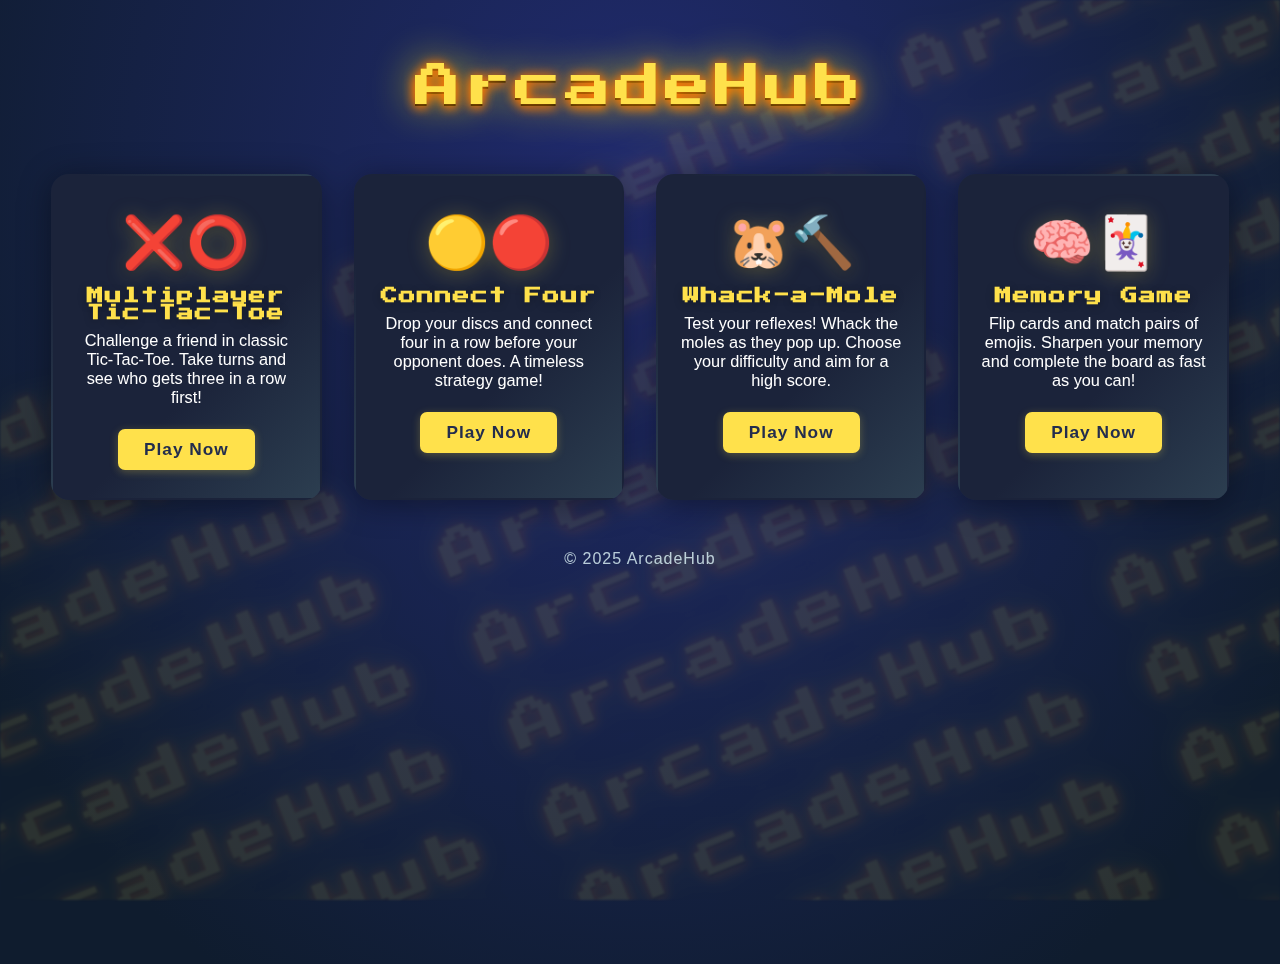
<file: ArcadeHub-WebP/index.html>
<!DOCTYPE html>
<html lang="en">
<head>
  <meta charset="UTF-8">
  <title>ArcadeHub</title>
  <meta name="viewport" content="width=device-width, initial-scale=1">
  <link href="https://fonts.googleapis.com/css2?family=Press+Start+2P&display=swap" rel="stylesheet">
  <style>
    body {
      background: radial-gradient(ellipse at 50% 20%, #212b70 0%, #0f1c2e 85%);
      min-height: 100vh;
      margin: 0;
      font-family: 'Segoe UI', Arial, sans-serif;
      color: #fff;
      overflow-x: hidden;
      position: relative;
    }

    .bg-diagonal-text {
      position: fixed;
      top: 0; left: 0;
      width: 100vw;
      height: 100vh;
      z-index: 0;
      pointer-events: none;
      overflow: hidden;
      opacity: 0.13;
      user-select: none;
      filter: blur(1px);
    }
    .bg-diagonal-lines {
      width: 200vw;
      height: 300vh;
      position: absolute;
      left: -50vw;
      top: -50vh;
      display: flex;
      flex-direction: column;
      justify-content: center;
      align-items: flex-start;
      transform: rotate(-22deg);
      animation: bg-move 18s linear infinite;
    }
    @keyframes bg-move {
      0% { transform: translateY(0) rotate(-22deg);}
      100% { transform: translateY(-240px) rotate(-22deg);}
    }
    .bg-diagonal-line {
      font-family: 'Press Start 2P', monospace;
      font-size: 4vw;
      white-space: nowrap;
      color: #ffe14b;
      opacity: 0.9;
      margin: 0 0 32px 0;
      text-shadow:
        0 0 12px #ff6f00,
        0 0 40px #fff200,
        0 2px 0 #000,
        0 4px 12px #ff6f00;
      letter-spacing: 0.2em;
      line-height: 1.2;
      animation: bg-line-move 26s linear infinite;
      will-change: transform;
    }
    @keyframes bg-line-move {
      0% { transform: translateX(0);}
      100% { transform: translateX(-25vw);}
    }

    .arcade-title-container {
      position: relative;
      margin-top: 64px;
      margin-bottom: 60px;
      text-align: center;
      z-index: 2;
    }
    .arcade-title {
      font-family: 'Press Start 2P', monospace;
      font-size: 2.9em;
      letter-spacing: 4px;
      color: #ffe14b;
      text-shadow:
        0 0 12px #ff6f00,
        0 0 40px #fff200,
        0 2px 0 #000,
        0 4px 12px #ff6f00;
      display: inline-block;
      position: relative;
      animation: arcadePulse 2.5s infinite alternate;
      z-index: 2;
      padding: 0 30px;
    }
    @keyframes arcadePulse {
      0% { text-shadow: 0 0 12px #ff6f00, 0 0 40px #fff200, 0 2px 0 #000, 0 4px 12px #ff6f00;}
      100% { text-shadow: 0 0 32px #ffe14b, 0 0 80px #fff200, 0 2px 0 #000, 0 4px 24px #ff6f00;}
    }
    
    .games-row {
      display: grid;
      grid-template-columns: repeat(4, 1fr);
      gap: 32px;
      width: 92vw;
      max-width: 1200px;
      margin: 0 auto;
      margin-bottom: 50px;
      z-index: 2;
      position: relative;
    }
    .game-card {
      background: linear-gradient(135deg, #1b233a 60%, #2c3e50 100%);
      border-radius: 18px;
      box-shadow: 0 4px 32px #0006;
      padding: 36px 20px 28px 20px;
      text-align: center;
      transition: transform 0.23s, box-shadow 0.23s, background 0.23s;
      cursor: pointer;
      border: 2.5px solid transparent;
      position: relative;
      overflow: hidden;
    }
    .game-card:hover {
      transform: translateY(-8px) scale(1.045) rotate(-1deg);
      box-shadow: 0 12px 40px #ffe14b66, 0 2px 8px #0008;
      border: 2.5px solid #ffe14b;
      background: linear-gradient(135deg, #232d4d 60%, #ffe14b 100%);
    }
    .game-icon {
      font-size: 3.2em;
      margin-bottom: 14px;
      display: block;
      text-shadow: 0 2px 8px #0002;
      transition: filter 0.2s;
      filter: drop-shadow(0 2px 10px #ffe14b44);
      animation: iconPop 1.5s infinite alternate;
    }
    @keyframes iconPop {
      0% { transform: scale(1);}
      100% { transform: scale(1.13);}
    }
    .game-title {
      font-family: 'Press Start 2P', monospace;
      font-size: 1.05em;
      font-weight: bold;
      margin-bottom: 10px;
      letter-spacing: 1px;
      text-shadow: 0 2px 8px #0004;
      color: #ffe14b;
      transition: none;
    }
    .game-desc {
      font-size: 1.02em;
      margin-bottom: 22px;
      min-height: 48px;
      color: #fff;
      transition: none;
    }
    
    .game-card:hover .game-title {
      color: #ffe14b;
      text-shadow: 0 2px 8px #0004;
    }
    
    .game-card:hover .game-desc {
      color: #fff;
    }
    .game-link {
      display: inline-block;
      padding: 10px 26px;
      background: #ffe14b;
      color: #232d4d;
      border-radius: 7px;
      text-decoration: none;
      font-weight: bold;
      letter-spacing: 1px;
      font-size: 1.08em;
      box-shadow: 0 2px 8px #ffe14b44;
      transition: background 0.2s, color 0.2s;
      border: none;
      font-family: inherit;
    }
    .game-card:hover .game-link {
      background: #232d4d;
      color: #ffe14b;
      box-shadow: 0 2px 12px #232d4d44;
    }
    
    @media (max-width: 1100px) {
      .games-row { gap: 18px; }
      .game-card { padding: 24px 8px 18px 8px; }
      .game-icon { font-size: 2em; }
    }
    @media (max-width: 900px) {
      .games-row {
        grid-template-columns: repeat(2, 1fr);
        max-width: 650px;
      }
    }
    @media (max-width: 600px) {
      .arcade-title { font-size: 1.25em; padding: 0 4px;}
      .games-row { grid-template-columns: 1fr; max-width: 98vw; }
      .game-card { margin: 0 auto; }
      .bg-diagonal-line { font-size: 8vw; }
    }
    footer {
      margin-top: 40px;
      color: #e0f7fa;
      font-size: 1em;
      letter-spacing: 1px;
      opacity: 0.8;
      text-align: center;
    }
  </style>
</head>
<body>
  
  <div class="bg-diagonal-text" aria-hidden="true">
    <div class="bg-diagonal-lines">
      <div class="bg-diagonal-line">ArcadeHub ArcadeHub ArcadeHub ArcadeHub ArcadeHub</div>
      <div class="bg-diagonal-line">ArcadeHub ArcadeHub ArcadeHub ArcadeHub ArcadeHub</div>
      <div class="bg-diagonal-line">ArcadeHub ArcadeHub ArcadeHub ArcadeHub ArcadeHub</div>
      <div class="bg-diagonal-line">ArcadeHub ArcadeHub ArcadeHub ArcadeHub ArcadeHub</div>
      <div class="bg-diagonal-line">ArcadeHub ArcadeHub ArcadeHub ArcadeHub ArcadeHub</div>
      <div class="bg-diagonal-line">ArcadeHub ArcadeHub ArcadeHub ArcadeHub ArcadeHub</div>
      <div class="bg-diagonal-line">ArcadeHub ArcadeHub ArcadeHub ArcadeHub ArcadeHub</div>
      <div class="bg-diagonal-line">ArcadeHub ArcadeHub ArcadeHub ArcadeHub ArcadeHub</div>
      <div class="bg-diagonal-line">ArcadeHub ArcadeHub ArcadeHub ArcadeHub ArcadeHub</div>
      <div class="bg-diagonal-line">ArcadeHub ArcadeHub ArcadeHub ArcadeHub ArcadeHub</div>
      <div class="bg-diagonal-line">ArcadeHub ArcadeHub ArcadeHub ArcadeHub ArcadeHub</div>
      <div class="bg-diagonal-line">ArcadeHub ArcadeHub ArcadeHub ArcadeHub ArcadeHub</div>
      <div class="bg-diagonal-line">ArcadeHub ArcadeHub ArcadeHub ArcadeHub ArcadeHub</div>
      <div class="bg-diagonal-line">ArcadeHub ArcadeHub ArcadeHub ArcadeHub ArcadeHub</div>
      <div class="bg-diagonal-line">ArcadeHub ArcadeHub ArcadeHub ArcadeHub ArcadeHub</div>
    </div>
  </div>
  <div class="arcade-title-container">
    <div class="arcade-title">ArcadeHub</div>
  </div>
  <div class="games-row">
    <div class="game-card" onclick="location.href='tictactoe.html'">
      <span class="game-icon">❌⭕</span>
      <div class="game-title">Multiplayer Tic-Tac-Toe</div>
      <div class="game-desc">Challenge a friend in classic Tic-Tac-Toe. Take turns and see who gets three in a row first!</div>
      <a class="game-link" href="tictactoe.html">Play Now</a>
    </div>
    <div class="game-card" onclick="location.href='connect4.html'">
      <span class="game-icon">🟡🔴</span>
      <div class="game-title">Connect Four</div>
      <div class="game-desc">Drop your discs and connect four in a row before your opponent does. A timeless strategy game!</div>
      <a class="game-link" href="connect4.html">Play Now</a>
    </div>
    <div class="game-card" onclick="location.href='whack.html'">
      <span class="game-icon">🐹🔨</span>
      <div class="game-title">Whack-a-Mole</div>
      <div class="game-desc">Test your reflexes! Whack the moles as they pop up. Choose your difficulty and aim for a high score.</div>
      <a class="game-link" href="whack.html">Play Now</a>
    </div>
    <div class="game-card" onclick="location.href='memory.html'">
      <span class="game-icon">🧠🃏</span>
      <div class="game-title">Memory Game</div>
      <div class="game-desc">Flip cards and match pairs of emojis. Sharpen your memory and complete the board as fast as you can!</div>
      <a class="game-link" href="memory.html">Play Now</a>
    </div>
  </div>
  <footer>
    &copy; 2025 ArcadeHub
  </footer>
</body>
</html>
</file>
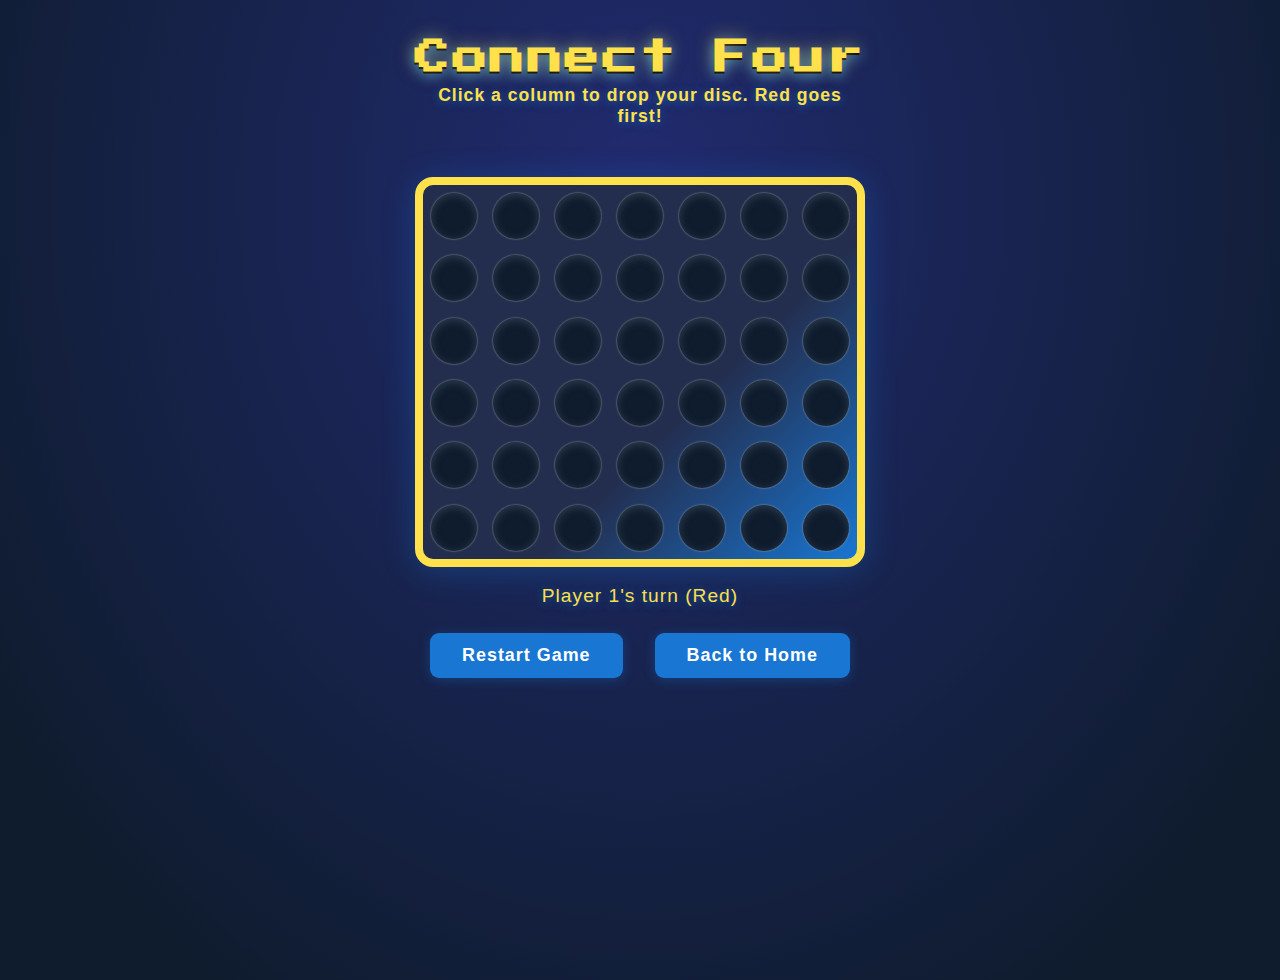
<file: ArcadeHub-WebP/connect4.html>
<!DOCTYPE html>
<html lang="en">
<head>
  <meta charset="UTF-8">
  <title>Connect Four Game</title>
  <meta name="viewport" content="width=device-width, initial-scale=1">
  <link href="https://fonts.googleapis.com/css2?family=Press+Start+2P&display=swap" rel="stylesheet">
  <link rel="stylesheet" href="connect4.css">
</head>
<body>
  <h1>Connect Four</h1>
  <p class="info">Click a column to drop your disc. <span style="color:#ffe14b;">Red</span> goes first!</p>
  <div id="game-base">
    <div id="game-table">
      <div id="board-holes"></div>
    </div>
    <div id="message"></div>
    <div id="button-row">
      <button id="restart">Restart Game</button>
      <a id="back-home" href="index.html">Back to Home</a>
    </div>
  </div>
  <script src="connect4.js"></script>
</body>
</html>
</file>
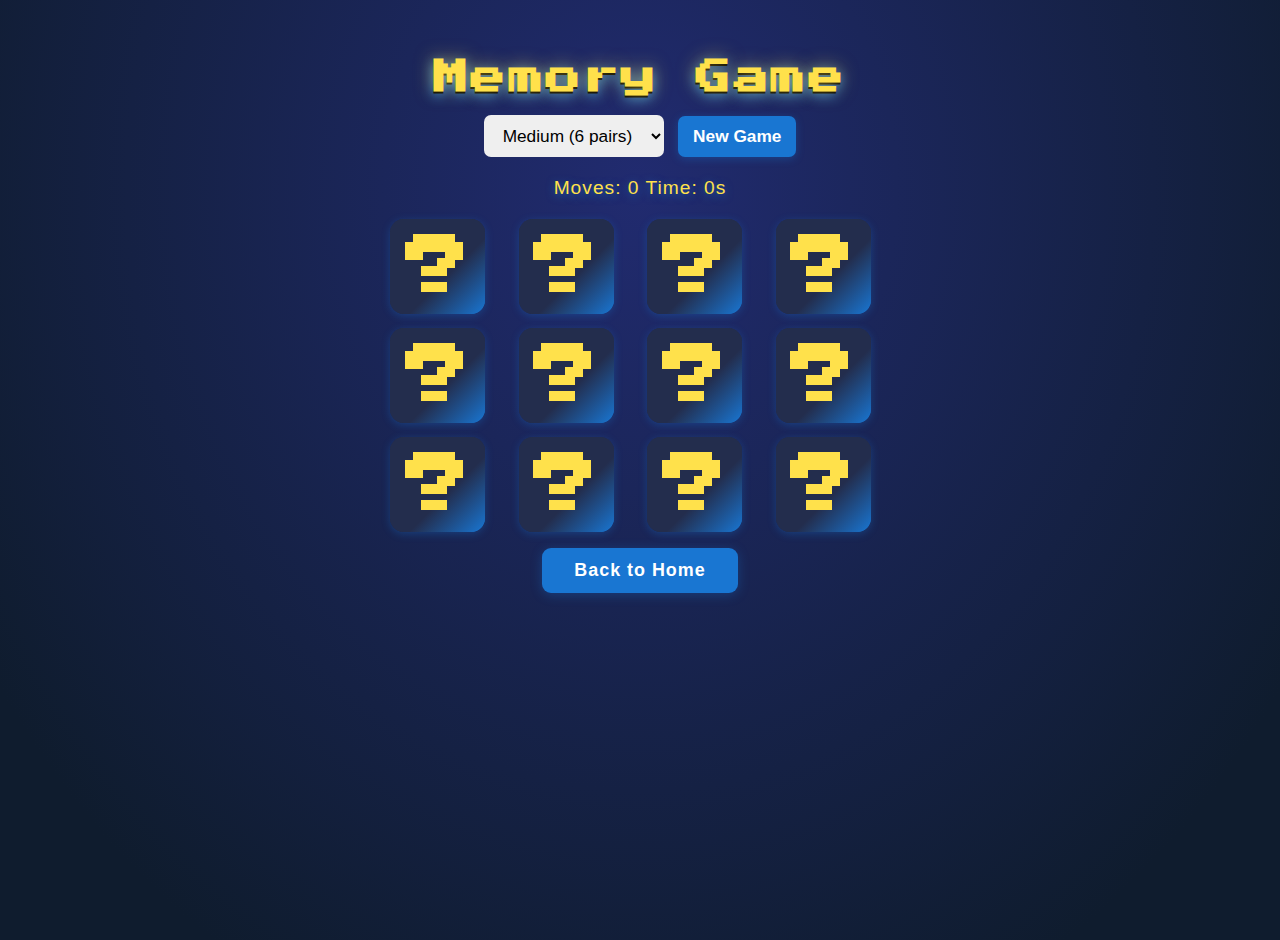
<file: ArcadeHub-WebP/memory.html>
<!DOCTYPE html>
<html lang="en">
<head>
    <meta charset="UTF-8">
    <title>Memory Game</title>
    <meta name="viewport" content="width=device-width, initial-scale=1">
    <link href="https://fonts.googleapis.com/css2?family=Press+Start+2P&display=swap" rel="stylesheet">
    <link rel="stylesheet" href="memory.css">
</head>
<body>
    <h1>Memory Game</h1>
    <div class="controls">
        <select id="difficulty">
            <option value="8">Easy (4 pairs)</option>
            <option value="12" selected>Medium (6 pairs)</option>
            <option value="16">Hard (8 pairs)</option>
        </select>
        <button id="start">New Game</button>
    </div>
    <div class="stats">
        <span>Moves: <span id="moves">0</span></span>
        <span>Time: <span id="timer">0</span>s</span>
    </div>
    <div id="game-board"></div>
    <div id="button-row">
        <a id="back-home" href="index.html">Back to Home</a>
    </div>
    <div id="win-popup" class="popup">
        <div class="popup-content">
            <h2>You Win! 🎉</h2>
            <p>Moves: <span id="win-moves">0</span></p>
            <p>Time: <span id="win-time">0</span>s</p>
            <button onclick="startGame()">Play Again</button>
        </div>
    </div>
    <script src="memory.js"></script>
</body>
</html>
</file>
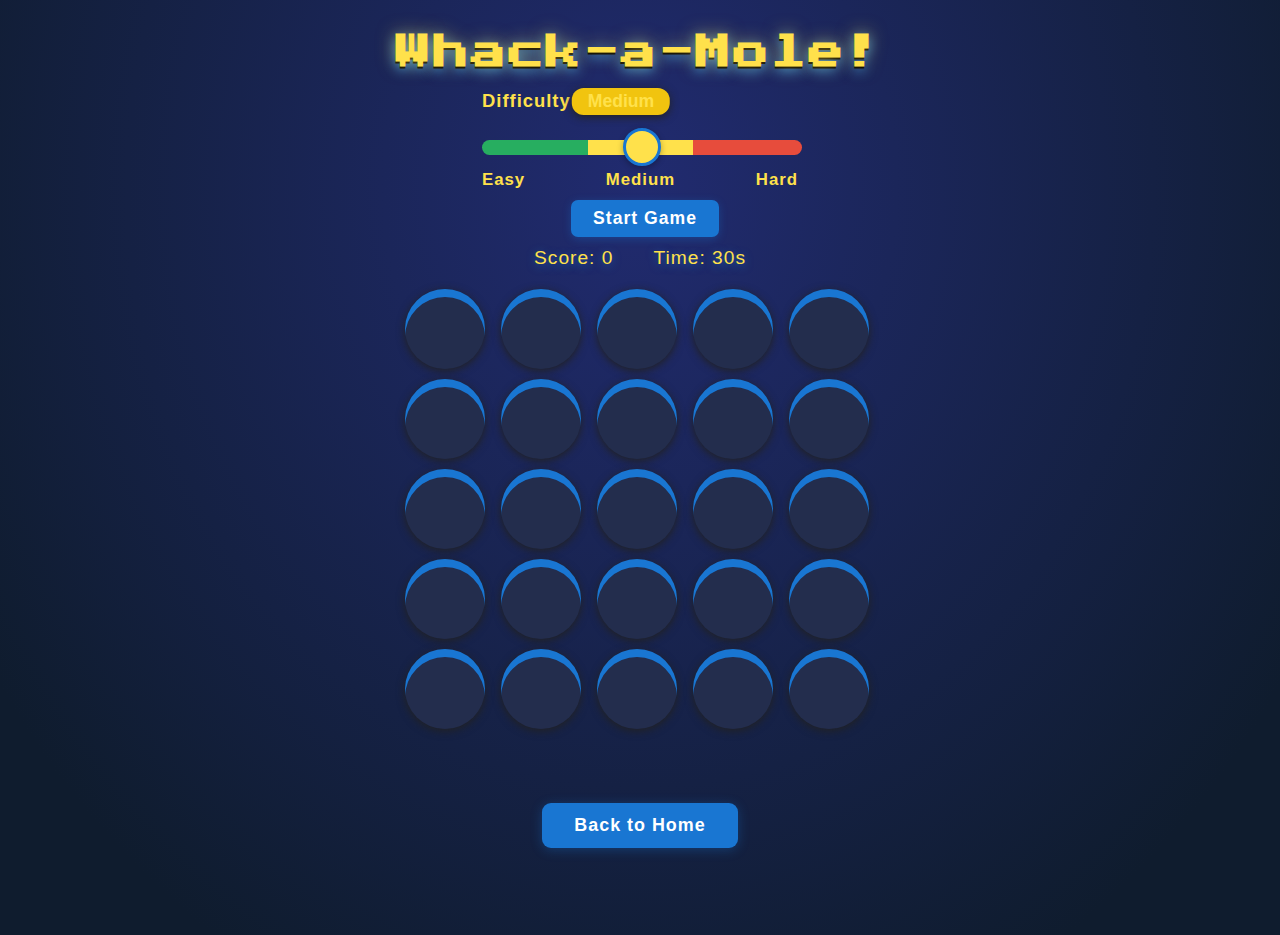
<file: ArcadeHub-WebP/whack.html>
<!DOCTYPE html>
<html lang="en">
<head>
  <meta charset="UTF-8">
  <title>Whack-a-Mole Deluxe</title>
  <meta name="viewport" content="width=device-width, initial-scale=1">
  <link href="https://fonts.googleapis.com/css2?family=Press+Start+2P&display=swap" rel="stylesheet">
  <link rel="stylesheet" href="whack.css">
</head>
<body>
  <h1>Whack-a-Mole!</h1>
  <div class="difficulty-container">
    <label for="difficulty" class="difficulty-main-label">Difficulty</label>
    <div class="slider-wrapper">
      <div id="slider-value-label">Medium</div>
      <input type="range" id="difficulty" min="1" max="3" value="2" class="slider">
    </div>
    <div class="slider-labels">
      <span>Easy</span>
      <span>Medium</span>
      <span>Hard</span>
    </div>
  </div>
  <div id="controls">
    <button id="start-btn">Start Game</button>
  </div>
  <div id="stats">
    <span>Score: <span id="score">0</span></span>
    <span>Time: <span id="time">30</span>s</span>
  </div>
  <div id="game-board"></div>
  <div id="message"></div>

  <div id="button-row">
    <a id="back-home" href="index.html">Back to Home</a>
  </div>

  <div id="popup" class="popup">
    <div class="popup-content">
      <span id="popup-close" class="popup-close">&times;</span>
      <h2>Game Over!</h2>
      <p id="popup-score"></p>
      <button id="popup-restart">Play Again</button>
    </div>
  </div>

  <script src="whack.js"></script>
</body>
</html>
</file>
<file: ArcadeHub-WebP/connect4.css>
body {
  font-family: 'Segoe UI', Arial, sans-serif;
  background: radial-gradient(ellipse at 50% 20%, #212b70 0%, #0f1c2e 85%);
  color: #fff;
  min-height: 100vh;
  margin: 0;
  text-align: center;
  padding-bottom: 40px;
}

h1 {
  font-family: 'Press Start 2P', monospace;
  font-size: 2.2em;
  color: #ffe14b;
  letter-spacing: 2.5px;
  margin-top: 40px;
  margin-bottom: 10px;
  text-shadow: 0 0 18px #ffe14b88, 0 2px 0 #000, 0 4px 12px #1976d2;
}

p.info {
  text-align: center;
  width: 420px;
  max-width: 95vw;
  margin: 0 auto 20px auto;
  font-size: 1.1em;
  font-weight: bold;
  color: #ffe14b;
  letter-spacing: 1px;
  text-shadow: 0 2px 8px #1976d2aa;
}

#game-base {
  width: 480px;
  max-width: 98vw;
  margin: 0 auto;
  padding-top: 30px;
}

#game-table {
  width: 434px;
  height: 374px;
  margin: 0 auto;
  background: linear-gradient(135deg, #232d4d 60%, #1976d2 100%);
  border-radius: 18px;
  box-shadow: 0 4px 32px #1976d255;
  position: relative;
  cursor: pointer;
  border: 8px solid #ffe14b;
  overflow: hidden;
}

#board-holes {
  position: absolute;
  top: 0; left: 0; right: 0; bottom: 0;
  width: 100%; height: 100%;
  pointer-events: none;
  z-index: 3;
  display: grid;
  grid-template-rows: repeat(6, 1fr);
  grid-template-columns: repeat(7, 1fr);
  gap: 0;
}

.board-hole {
  width: 46px;
  height: 46px;
  border-radius: 50%;
  background: #0f1c2e;
  margin: auto;
  box-shadow: 0 0 2px #aaa, inset 0 2px 8px #2c3e50;
}

.disc {
  position: absolute;
  z-index: 4;
  width: 46px;
  height: 46px;
  border-radius: 46px;
  transition: top .4s cubic-bezier(.5,1.7,.7,1.01);
  left: 0;
}

.disc.red {
  background: #d96666;
  box-shadow: 0 2px 8px #b22222, 0 0 12px #ffe14b66;
  border: 2px solid #ffe14b;
}

.disc.yellow {
  background: #ffe14b;
  box-shadow: 0 2px 8px #bdb76b, 0 0 12px #1976d288;
  border: 2px solid #1976d2;
}

.disc.win {
  animation: winFlash 1s infinite alternate;
  box-shadow: 0 0 16px 8px #fff700, 0 0 8px 4px #fff700;
  border: 2px solid #fff700;
}

@keyframes winFlash {
  0% { box-shadow: 0 0 16px 8px #fff700, 0 0 8px 4px #fff700; }
  100% { box-shadow: 0 0 32px 16px #fff700, 0 0 16px 8px #fff700; }
}

.col-hover {
  background: rgba(25, 118, 210, 0.18);
  border-radius: 50%;
  box-shadow: 0 0 8px 2px #81d4fa;
}

#message {
  text-align: center;
  font-size: 1.2em;
  min-height: 30px;
  margin: 18px auto 10px auto;
  color: #ffe14b;
  letter-spacing: 1px;
  text-shadow: 0 2px 8px #1976d2aa;
}

#button-row {
  display: flex;
  justify-content: center;
  gap: 16px;
  margin-top: 18px;
  flex-wrap: wrap;
}

#restart, #back-home {
  padding: 12px 32px;
  font-size: 1.12em;
  background: #1976d2;
  color: #fff;
  border: none;
  border-radius: 9px;
  cursor: pointer;
  font-weight: bold;
  box-shadow: 0 2px 12px #1976d255;
  transition: background 0.2s, color 0.2s;
  letter-spacing: 1px;
  margin: 0 8px;
  margin-bottom: 12px;
  text-decoration: none;
  font-family: 'Segoe UI', Arial, sans-serif;
}

#restart:hover, #back-home:hover {
  background: #ffe14b;
  color: #232d4d;
}

@media (max-width: 600px) {
  h1 { font-size: 1.2em; }
  #game-base { width: 99vw; padding-top: 10px; }
  #game-table { width: 98vw; height: 60vw; min-width: 220px; min-height: 180px; }
  .board-hole, .disc { width: 8vw; height: 8vw; min-width: 30px; min-height: 30px; }
  #button-row { flex-direction: column; gap: 8px; }
  #restart, #back-home { width: 90vw; max-width: 300px; }
}
</file>
<file: ArcadeHub-WebP/memory.css>
body {
    font-family: 'Segoe UI', Arial, sans-serif;
    background: radial-gradient(ellipse at 50% 20%, #212b70 0%, #0f1c2e 85%);
    margin: 0;
    padding: 20px;
    text-align: center;
    color: #fff;
    min-height: 100vh;
}

h1 {
    font-family: 'Press Start 2P', monospace;
    font-size: 2.2em;
    color: #ffe14b;
    letter-spacing: 2.5px;
    margin-top: 40px;
    margin-bottom: 18px;
    text-shadow: 0 0 18px #ffe14b88, 0 2px 0 #000, 0 4px 12px #1976d2;
}

.controls {
    margin: 20px 0;
}

select, button {
    padding: 10px 15px;
    margin: 0 5px;
    border: none;
    border-radius: 7px;
    cursor: pointer;
    font-size: 1.08em;
}

button, #start {
    background: #1976d2;
    color: #fff;
    font-weight: bold;
    transition: background 0.2s, color 0.2s;
    box-shadow: 0 2px 8px #1976d255;
}

button:hover, #start:hover {
    background: #ffe14b;
    color: #232d4d;
}

.stats {
    font-size: 1.2em;
    margin: 10px 0 18px 0;
    color: #ffe14b;
    letter-spacing: 1px;
    text-shadow: 0 2px 8px #1976d2aa;
}

#game-board {
    display: grid;
    gap: 14px;
    justify-content: center;
    margin: 20px auto 16px auto;
    max-width: 500px;
    min-height: 220px;
}

.card {
    width: 95px;
    height: 95px;
    background: linear-gradient(135deg, #232d4d 60%, #1976d2 100%);
    border-radius: 14px;
    cursor: pointer;
    display: flex;
    justify-content: center;
    align-items: center;
    font-size: 2.5em;
    color: #ffe14b;
    transition: transform 0.3s cubic-bezier(.5,1.7,.7,1.01), box-shadow 0.3s, background 0.3s, color 0.3s;
    transform-style: preserve-3d;
    position: relative;
    user-select: none;
    box-shadow: 0 2px 8px #1976d255;
    font-family: 'Press Start 2P', monospace, Arial, sans-serif;
    font-weight: bold;
}

.card:hover:not(.flipped):not(.matched) {
    transform: scale(1.07);
    box-shadow: 0 8px 24px #ffe14b55;
    z-index: 2;
    background: #ffe14b;
    color: #1976d2;
}

.card.flipped, .card.matched {
    cursor: default;
    transform: rotateY(180deg);
}

.card .front, .card .back {
    position: absolute;
    width: 100%;
    height: 100%;
    backface-visibility: hidden;
    display: flex;
    justify-content: center;
    align-items: center;
    font-size: 2.5em;
    transition: opacity 0.3s, background 0.3s, color 0.3s;
    border-radius: 14px;
}

.card .front {
    color: #1976d2;
    background: #fff;
    transform: rotateY(180deg);
    opacity: 0;
    pointer-events: none;
    font-family: 'Press Start 2P', monospace, Arial, sans-serif;
}

.card .back {
    color: #ffe14b;
    background: linear-gradient(135deg, #232d4d 60%, #1976d2 100%);
    font-size: 1.6em; /* Make the question mark smaller */
    opacity: 1;
    pointer-events: auto;
    font-family: 'Press Start 2P', monospace, Arial, sans-serif;
}

.card.flipped .front,
.card.matched .front {
    opacity: 1;
    pointer-events: auto;
}

.card.flipped .back,
.card.matched .back {
    opacity: 0;
    pointer-events: none;
}

.card.matched .front {
    background: #ffe14b;
    color: #1976d2;
}

.card.matched {
    animation: match-pop 0.4s;
}

@keyframes match-pop {
    0% { transform: scale(1.2) rotateY(180deg);}
    100% { transform: scale(1) rotateY(180deg);}
}

#button-row {
    margin: 16px auto 0 auto;
    display: flex;
    justify-content: center;
}
#back-home {
    display: inline-block;
    padding: 12px 32px;
    background: #1976d2;
    color: #fff;
    border-radius: 9px;
    font-size: 1.12em;
    font-family: 'Segoe UI', Arial, sans-serif;
    font-weight: bold;
    box-shadow: 0 2px 12px #1976d255;
    text-decoration: none;
    transition: background 0.2s, color 0.2s;
    letter-spacing: 1px;
    margin: 0 8px;
}
#back-home:hover {
    background: #ffe14b;
    color: #232d4d;
}

.popup {
    display: none;
    position: fixed;
    top: 0; left: 0;
    width: 100vw; height: 100vh;
    background: rgba(0,0,0,0.5);
    justify-content: center;
    align-items: center;
    z-index: 100;
}

.popup-content {
    background: #fff;
    color: #1976d2;
    padding: 20px 32px;
    border-radius: 14px;
    text-align: center;
    min-width: 220px;
    font-family: 'Segoe UI', Arial, sans-serif;
}

@media (max-width: 600px) {
    #game-board {
        max-width: 98vw;
        gap: 8px;
    }
    .card {
        width: 21vw;
        height: 21vw;
        min-width: 60px;
        min-height: 60px;
        font-size: 1.8em;
    }
    .card .front, .card .back {
        font-size: 1.1em;
    }
    #button-row { flex-direction: column; gap: 8px; }
    #back-home { width: 90vw; max-width: 300px; }
}

.grid-8  { grid-template-columns: repeat(4, 1fr);}
.grid-12 { grid-template-columns: repeat(4, 1fr);}
.grid-16 { grid-template-columns: repeat(4, 1fr);}
</file>
<file: ArcadeHub-WebP/whack.css>
body {
  background: radial-gradient(ellipse at 50% 20%, #212b70 0%, #0f1c2e 85%);
  font-family: 'Segoe UI', Arial, sans-serif;
  color: #ecf0f1;
  margin: 0;
  padding: 0;
  min-height: 100vh;
}
h1 {
  font-family: 'Press Start 2P', monospace;
  text-align: center;
  margin: 35px 0 10px 0;
  font-size: 2.2em;
  color: #ffe14b;
  letter-spacing: 2.5px;
  text-shadow: 0 0 18px #ffe14b88, 0 2px 0 #000, 0 4px 12px #1976d2;
}
.difficulty-container {
  width: 320px;
  margin: 20px auto 10px auto;
  display: flex;
  flex-direction: column;
  align-items: stretch;
}
.difficulty-main-label {
  font-size: 1.15em;
  font-weight: bold;
  color: #ffe14b;
  margin-bottom: 0.3em;
  margin-left: 2px;
  letter-spacing: 1px;
}
.slider-wrapper {
  position: relative;
  width: 100%;
  height: 50px;
}
#slider-value-label {
  position: absolute;
  top: -30px;
  left: 50%;
  transform: translateX(-50%);
  background: #1976d2;
  color: #ffe14b;
  padding: 3px 16px;
  border-radius: 12px;
  font-size: 1.1em;
  font-weight: bold;
  pointer-events: none;
  transition: left 0.3s cubic-bezier(.5,1.7,.7,1.01), background 0.3s;
  z-index: 2;
  box-shadow: 0 2px 8px #222;
}
.slider {
  -webkit-appearance: none;
  width: 100%;
  height: 15px;
  border-radius: 10px;
  background: linear-gradient(90deg, 
    #27ae60 0%, 
    #27ae60 33%, 
    #ffe14b 33%, 
    #ffe14b 66%, 
    #e74c3c 66%, 
    #e74c3c 100%);
  outline: none;
  transition: all 0.3s ease;
  margin-bottom: 10px;
  position: absolute;
  left: 0;
  top: 20px;
  z-index: 1;
}
.slider::-webkit-slider-thumb {
  -webkit-appearance: none;
  width: 38px;
  height: 38px;
  border-radius: 50%;
  cursor: pointer;
  box-shadow: 0 2px 6px rgba(0,0,0,0.3);
  border: 3px solid #1976d2;
  transition: transform 0.2s, box-shadow 0.2s, background 0.2s;
  position: relative;
  background: #ffe14b;
}
.slider.easy::-webkit-slider-thumb {
  background-color: #27ae60;
}
.slider.medium::-webkit-slider-thumb {
  background-color: #ffe14b;
}
.slider.hard::-webkit-slider-thumb {
  background-color: #e74c3c;
}
.slider::-webkit-slider-thumb:hover {
  transform: scale(1.13);
  box-shadow: 0 4px 8px rgba(0,0,0,0.3);
}
.slider::-moz-range-thumb {
  width: 38px;
  height: 38px;
  border-radius: 50%;
  cursor: pointer;
  box-shadow: 0 2px 6px rgba(0,0,0,0.3);
  border: 3px solid #1976d2;
  transition: transform 0.2s, box-shadow 0.2s, background 0.2s;
  background: #ffe14b;
}
.slider.easy::-moz-range-thumb { background-color: #27ae60; }
.slider.medium::-moz-range-thumb { background-color: #ffe14b; }
.slider.hard::-moz-range-thumb { background-color: #e74c3c; }
.slider::-ms-thumb {
  width: 38px;
  height: 38px;
  border-radius: 50%;
  cursor: pointer;
  box-shadow: 0 2px 6px rgba(0,0,0,0.3);
  border: 3px solid #1976d2;
  transition: transform 0.2s, box-shadow 0.2s, background 0.2s;
  background: #ffe14b;
}
.slider.easy::-ms-thumb { background-color: #27ae60; }
.slider.medium::-ms-thumb { background-color: #ffe14b; }
.slider.hard::-ms-thumb { background-color: #e74c3c; }
.slider:focus {
  outline: none;
}
.slider-labels {
  display: flex;
  justify-content: space-between;
  margin-top: 2px;
  color: #ffe14b;
  font-weight: bold;
  font-size: 1.05em;
  padding: 0 2px;
  letter-spacing: 1px;
}
#controls {
  margin: 10px auto 0 auto;
  text-align: center;
}
#start-btn {
  padding: 8px 22px;
  background: #1976d2;
  color: #fff;
  border: none;
  border-radius: 7px;
  font-size: 1.1em;
  cursor: pointer;
  margin-left: 10px;
  font-weight: bold;
  transition: background 0.2s, color 0.2s;
  box-shadow: 0 2px 8px #1976d255;
  letter-spacing: 1px;
}
#start-btn:hover {
  background: #ffe14b;
  color: #232d4d;
}
#stats {
  margin: 10px auto 20px auto;
  font-size: 1.2em;
  display: flex;
  justify-content: center;
  gap: 40px;
  color: #ffe14b;
  letter-spacing: 1px;
  text-shadow: 0 2px 8px #1976d2aa;
}
#game-board {
  margin: 20px auto;
  display: grid;
  gap: 10px;
  transition: all 0.3s ease;
  justify-content: center;
  align-items: center;
  min-height: 320px;
}
.easy-mode { grid-template-columns: repeat(4, 1fr); width: 370px; }
.medium-mode { grid-template-columns: repeat(5, 1fr); width: 470px; }
.hard-mode { grid-template-columns: repeat(6, 1fr); width: 570px; }
.hole {
  background: #232d4d;
  border-radius: 50%;
  position: relative;
  overflow: hidden;
  cursor: pointer;
  box-shadow: inset 0 8px 0 0 #1976d2, 0 2px 8px #222;
  transition: transform 0.1s;
  width: 80px;
  height: 80px;
  display: flex;
  align-items: flex-end;
  justify-content: center;
}
.hole:active {
  transform: scale(0.95);
}
.mole {
  position: absolute;
  width: 70%;
  height: 70%;
  background: #ffe14b;
  border-radius: 50%;
  bottom: -40%;
  left: 15%;
  transition: bottom 0.2s cubic-bezier(.5,1.7,.7,1.01);
  border: 4px solid #1976d2;
  z-index: 2;
  display: flex;
  flex-direction: column;
  align-items: center;
  justify-content: flex-end;
  pointer-events: auto;
}
.mole.active {
  bottom: 10%;
}
.mole .eyes {
  position: absolute;
  top: 28%;
  width: 100%;
  display: flex;
  justify-content: space-around;
  z-index: 3;
}
.mole .eye {
  width: 18px;
  height: 18px;
  background: #fff;
  border-radius: 50%;
  position: relative;
  border: 2px solid #1976d2;
  margin: 0 2px;
}
.mole .eye::after {
  content: '';
  position: absolute;
  width: 7px;
  height: 7px;
  background: #232d4d;
  border-radius: 50%;
  top: 7px;
  left: 7px;
}
.mole .nose {
  width: 14px;
  height: 10px;
  background: #d96666;
  border-radius: 50% 50% 60% 60%;
  position: absolute;
  left: 50%;
  top: 55%;
  transform: translateX(-50%);
  border: 2px solid #b71c1c;
}
.mole:active {
  filter: brightness(1.15);
  transform: scale(0.95);
}
#message {
  font-size: 1.3em;
  margin-top: 10px;
  color: #ffe14b;
  min-height: 30px;
  text-align: center;
  letter-spacing: 1px;
  text-shadow: 0 2px 8px #1976d2aa;
}
#button-row {
  margin: 24px auto 0 auto;
  display: flex;
  justify-content: center;
}
#back-home {
  display: inline-block;
  padding: 12px 32px;
  background: #1976d2;
  color: #fff;
  border-radius: 9px;
  font-size: 1.12em;
  font-family: 'Segoe UI', Arial, sans-serif;
  font-weight: bold;
  box-shadow: 0 2px 12px #1976d255;
  text-decoration: none;
  transition: background 0.2s, color 0.2s;
  letter-spacing: 1px;
  margin: 0 8px;
}
#back-home:hover {
  background: #ffe14b;
  color: #232d4d;
}

.popup {
  display: none;
  position: fixed;
  z-index: 100;
  left: 0; top: 0; width: 100vw; height: 100vh;
  background: rgba(33, 43, 112, 0.85);
  justify-content: center;
  align-items: center;
  transition: opacity 0.3s;
}
.popup.show {
  display: flex;
  animation: popup-fadein 0.3s;
}
@keyframes popup-fadein {
  from { opacity: 0; }
  to { opacity: 1; }
}
.popup-content {
  background: #fff;
  color: #1976d2;
  border-radius: 20px;
  padding: 32px 40px;
  box-shadow: 0 8px 32px #222a;
  text-align: center;
  position: relative;
  min-width: 270px;
  animation: popup-bounce 0.5s;
  font-family: 'Segoe UI', Arial, sans-serif;
}
@keyframes popup-bounce {
  0% { transform: scale(0.5);}
  60% { transform: scale(1.05);}
  100% { transform: scale(1);}
}
.popup-close {
  position: absolute;
  top: 10px; right: 18px;
  font-size: 2em;
  color: #e74c3c;
  cursor: pointer;
  font-weight: bold;
}
#popup-restart {
  margin-top: 18px;
  padding: 10px 30px;
  font-size: 1.1em;
  background: #27ae60;
  color: white;
  border: none;
  border-radius: 8px;
  cursor: pointer;
  font-weight: bold;
  transition: background 0.2s;
}
#popup-restart:hover {
  background: #219150;
}
@media (max-width: 700px) {
  .easy-mode { width: 92vw; }
  .medium-mode { width: 98vw; }
  .hard-mode { width: 99vw; }
  #game-board { min-height: 0; }
  .hole { width: 12vw; height: 12vw; min-width: 50px; min-height: 50px; }
  .popup-content { padding: 18px 5vw; }
}
</file>
